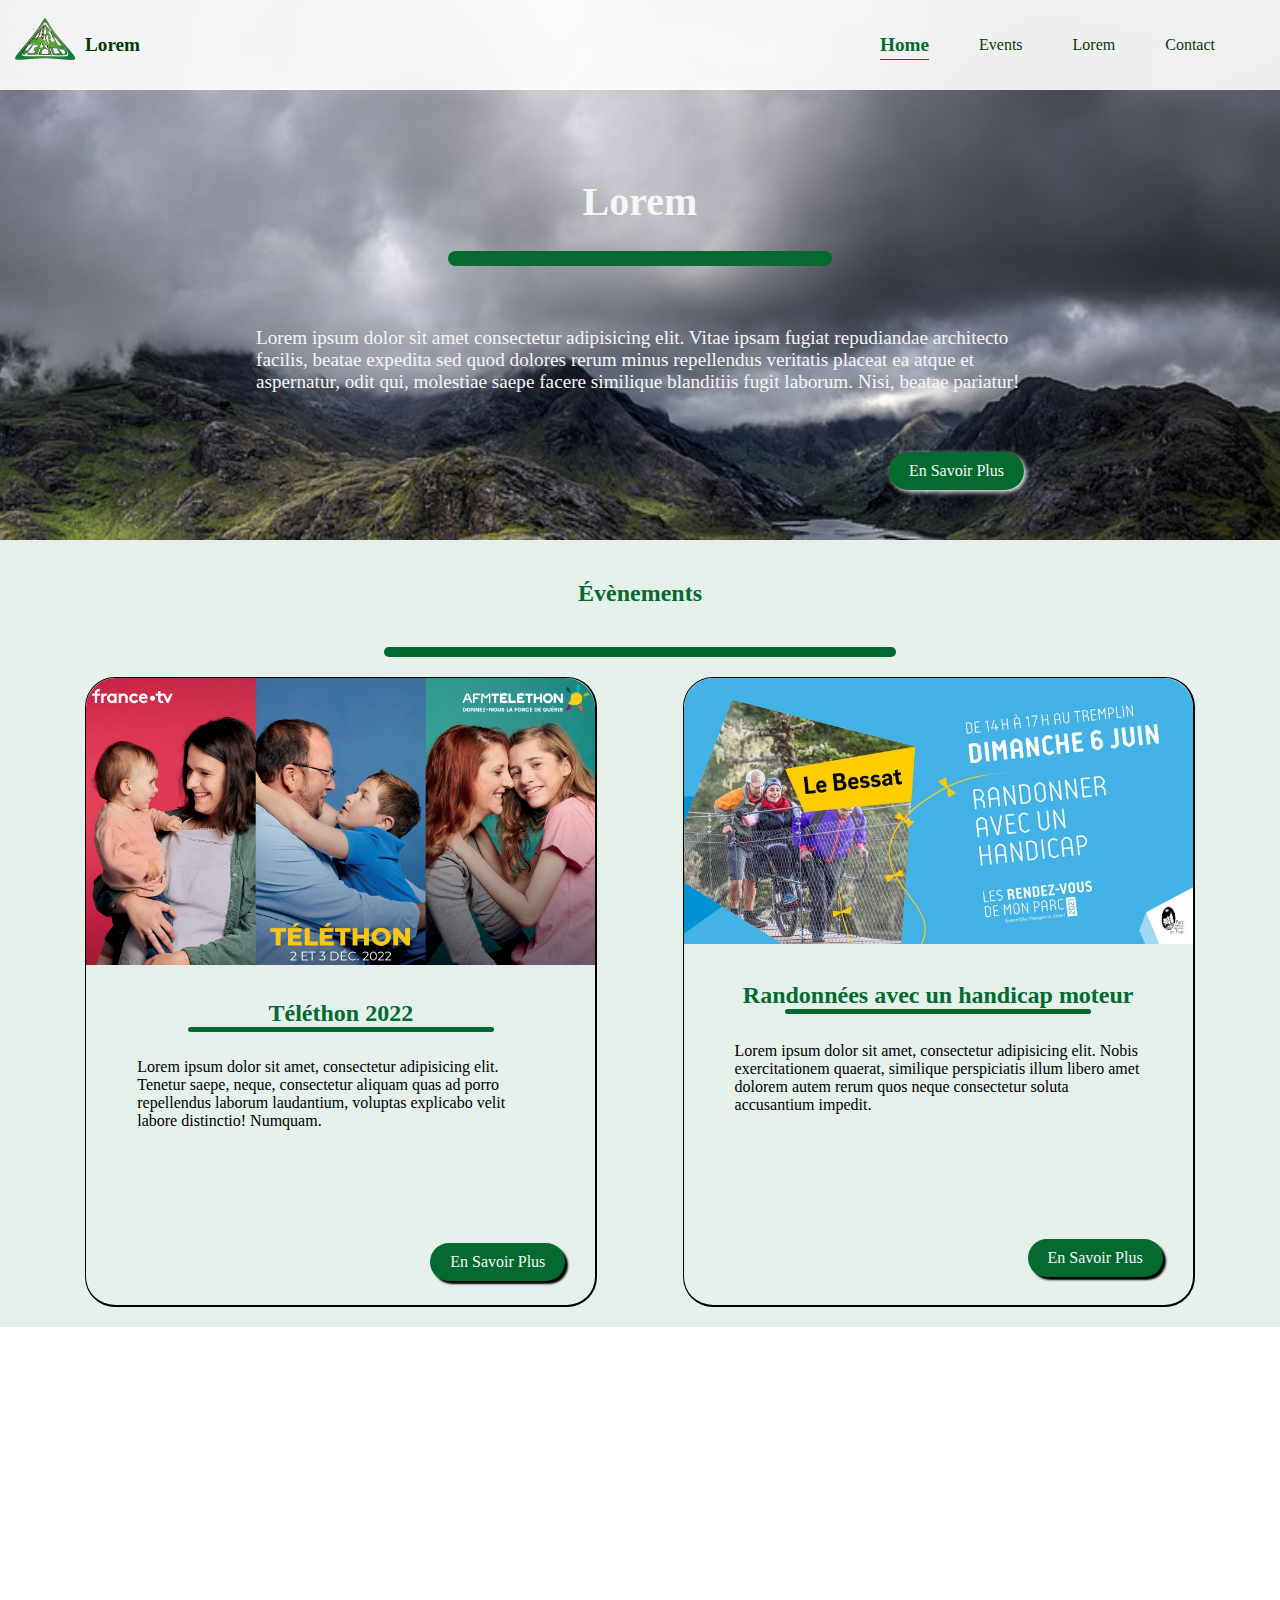
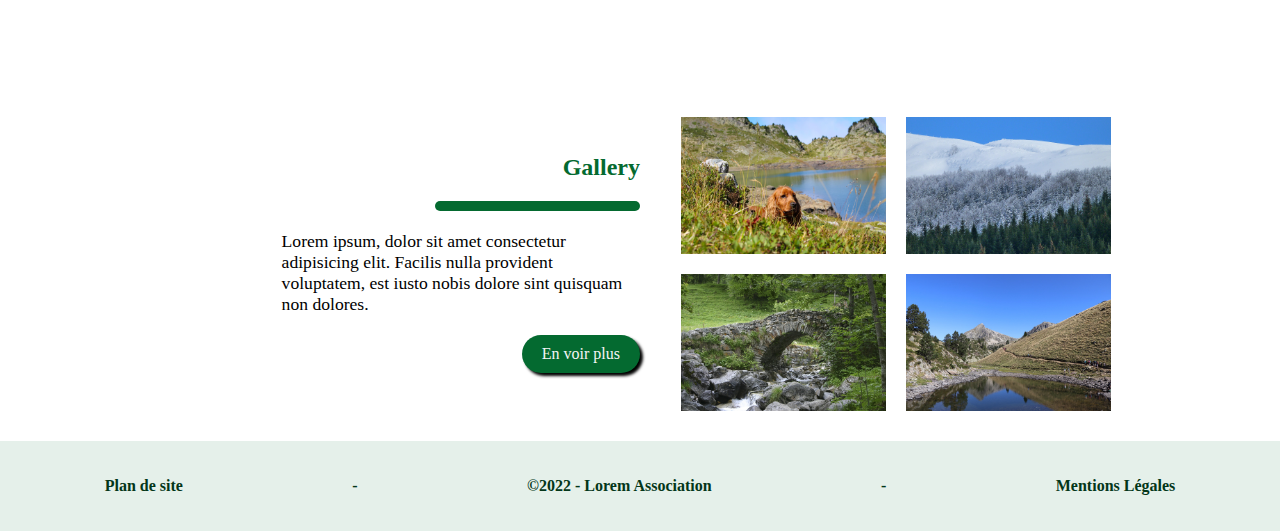
<file: index.html>
<!DOCTYPE html>
<html lang="fr">
  <head>
    <meta charset="UTF-8" />
    <meta http-equiv="X-UA-Compatible" content="IE=edge, chrome=1" />
    <!-- Configuration de la fenêtre d'affichage pour que votre site Web ait une belle apparence sur tous les appareils -->
    <meta name="viewport" content="width=device-width, initial-scale=1.0" />
    <!-- Description pour recherche via un navigateur web -->
    <meta
      name="description"
      content="Lorem ipsum dolor sit amet, consectetur adipiscing elit. Nunc in nibh pellentesque ligula ornare imperdiet sit amet eget augue. Sed eu erat a eros ac."
    />
    <!-- Tab title -->
    <title>Lorem Association</title>
    <!-- Tab picture -->
    <link rel="icon" href="./assets/logo.png" type="image/png" />
    <!-- CSS -->
    <link rel="stylesheet" href="style.css" />
  </head>
  <body>
    <header>
      <!-- Navbar -->
      <nav class="navbar">
        <!-- Left section-->
        <div class="container-logo">
          <img
            src="./assets/logo.png"
            alt="Logo de l'association"
            class="img-logo"
          />
          <p class="name-logo">Lorem</p>
        </div>
        <!-- right section and btn+mobile menu-->
        <div class="menu">
          <label for="menu-check" class="btn-mobile-menu">
            <svg
              version="1.1"
              id="Capa_1"
              xmlns="http://www.w3.org/2000/svg"
              xmlns:xlink="http://www.w3.org/1999/xlink"
              x="0px"
              y="0px"
              viewBox="0 0 283.426 283.426"
              style="enable-background: new 0 0 283.426 283.426"
              xml:space="preserve"
              class="btn-mobile"
            >
              <g>
                <rect
                  x="0"
                  y="40.84"
                  style="fill: rgb(5, 60, 5)"
                  width="283.426"
                  height="47.735"
                />
                <rect
                  x="0"
                  y="117.282"
                  style="fill: rgb(5, 60, 5)"
                  width="283.426"
                  height="47.735"
                />
                <rect
                  x="0"
                  y="194.851"
                  style="fill: rgb(5, 60, 5)"
                  width="283.426"
                  height="47.735"
                />
              </g>
            </svg>
          </label>
          <input type="checkbox" id="menu-check" />
          <div class="container-menu-navbar">
            <menu class="menu-navbar">
              <li class="menu-nav-link">
                <a href="#" class="nav-link active">Home</a>
              </li>
              <li class="menu-nav-link">
                <a href="./pages/events.html" class="nav-link">Events</a>
              </li>
              <li class="menu-nav-link">
                <a href="#" class="nav-link">Lorem</a>
              </li>
              <li class="menu-nav-link">
                <a href="#" class="nav-link">Contact</a>
              </li>
            </menu>
          </div>
        </div>
      </nav>
    </header>
    <main>
      <!-- First section -> presentation -->
      <section class="firstSection">
        <div class="firstSectionabsolute">
          <h1 class="titleh1">Lorem</h1>
          <div class="line-firstSection"></div>
          <p class="text-firstSection">
            Lorem ipsum dolor sit amet consectetur adipisicing elit. Vitae ipsam
            fugiat repudiandae architecto facilis, beatae expedita sed quod
            dolores rerum minus repellendus veritatis placeat ea atque et
            aspernatur, odit qui, molestiae saepe facere similique blanditiis
            fugit laborum. Nisi, beatae pariatur!
          </p>
          <a href="#" class="btn-firtSection"> En Savoir Plus</a>
        </div>
      </section>
      <!-- second section -> Evenements -->
      <section class="secondSection">
        <h2 class="titleh2-secondSection">Évènements</h2>
        <div class="line-secondSection"></div>
        <div class="container-card-secondSection">
          <div class="card">
            <img
              src="./assets/afficheTelethon2022.png"
              alt=""
              class="img-card"
            />
            <h3 class="titleh3-card-secondSection">Téléthon 2022</h3>
            <div class="line-card-secondSection"></div>
            <p class="desc-card-secondSection">
              Lorem ipsum dolor sit amet, consectetur adipisicing elit. Tenetur
              saepe, neque, consectetur aliquam quas ad porro repellendus
              laborum laudantium, voluptas explicabo velit labore distinctio!
              Numquam.
            </p>
            <a
              href="https://ced31-git.github.io/Studi_Eval01_siteStatique/pages/events.html"
              class="btn-card-secondSection"
              >En Savoir Plus</a
            >
          </div>
          <div class="card space-card-secondSection">
            <img src="./assets/randonneehandicap.jpg" alt="" class="img-card" />
            <h3 class="titleh3-card-secondSection">
              Randonnées avec un handicap moteur
            </h3>
            <div class="line-card-secondSection"></div>
            <p class="desc-card-secondSection">
              Lorem ipsum dolor sit amet, consectetur adipisicing elit. Nobis
              exercitationem quaerat, similique perspiciatis illum libero amet
              dolorem autem rerum quos neque consectetur soluta accusantium
              impedit.
            </p>
            <a
              href="https://ced31-git.github.io/Studi_Eval01_siteStatique/pages/events"
              class="btn-card-secondSection"
              >En Savoir Plus</a
            >
          </div>
        </div>
      </section>
      <!-- third section -> habillage -->
      <section class="parallax-thirdSection"></section>
      <!-- fourth section -> gallery-->
      <section class="fourthSection">
        <div class="container-info-gallery-fourthSection">
          <h3 class="titleh3-fourthSection">Gallery</h3>
          <div class="line-fourthSection"></div>
          <p class="desc-fourthSection">
            Lorem ipsum, dolor sit amet consectetur adipisicing elit. Facilis
            nulla provident voluptatem, est iusto nobis dolore sint quisquam non
            dolores.
          </p>
          <a href="" class="btn-fourthSection">En voir plus</a>
        </div>
        <div class="container-img-gallery-fourthSection">
          <img src="./assets/gallery01.jpg" alt="" class="img-gallery" />
          <img src="./assets/gallery02.jpg" alt="" class="img-gallery" />
          <img src="./assets/gallery03.jpg" alt="" class="img-gallery" />
          <img src="./assets/gallery04.jpg" alt="" class="img-gallery" />
        </div>
      </section>
    </main>
    <footer class="footer-class">
      <a href="#">Plan de site</a>
      <p>-</p>
      <p>©2022 - Lorem Association</p>
      <p>-</p>
      <a href="#">Mentions Légales</a>
    </footer>
  </body>
</html>
</file>
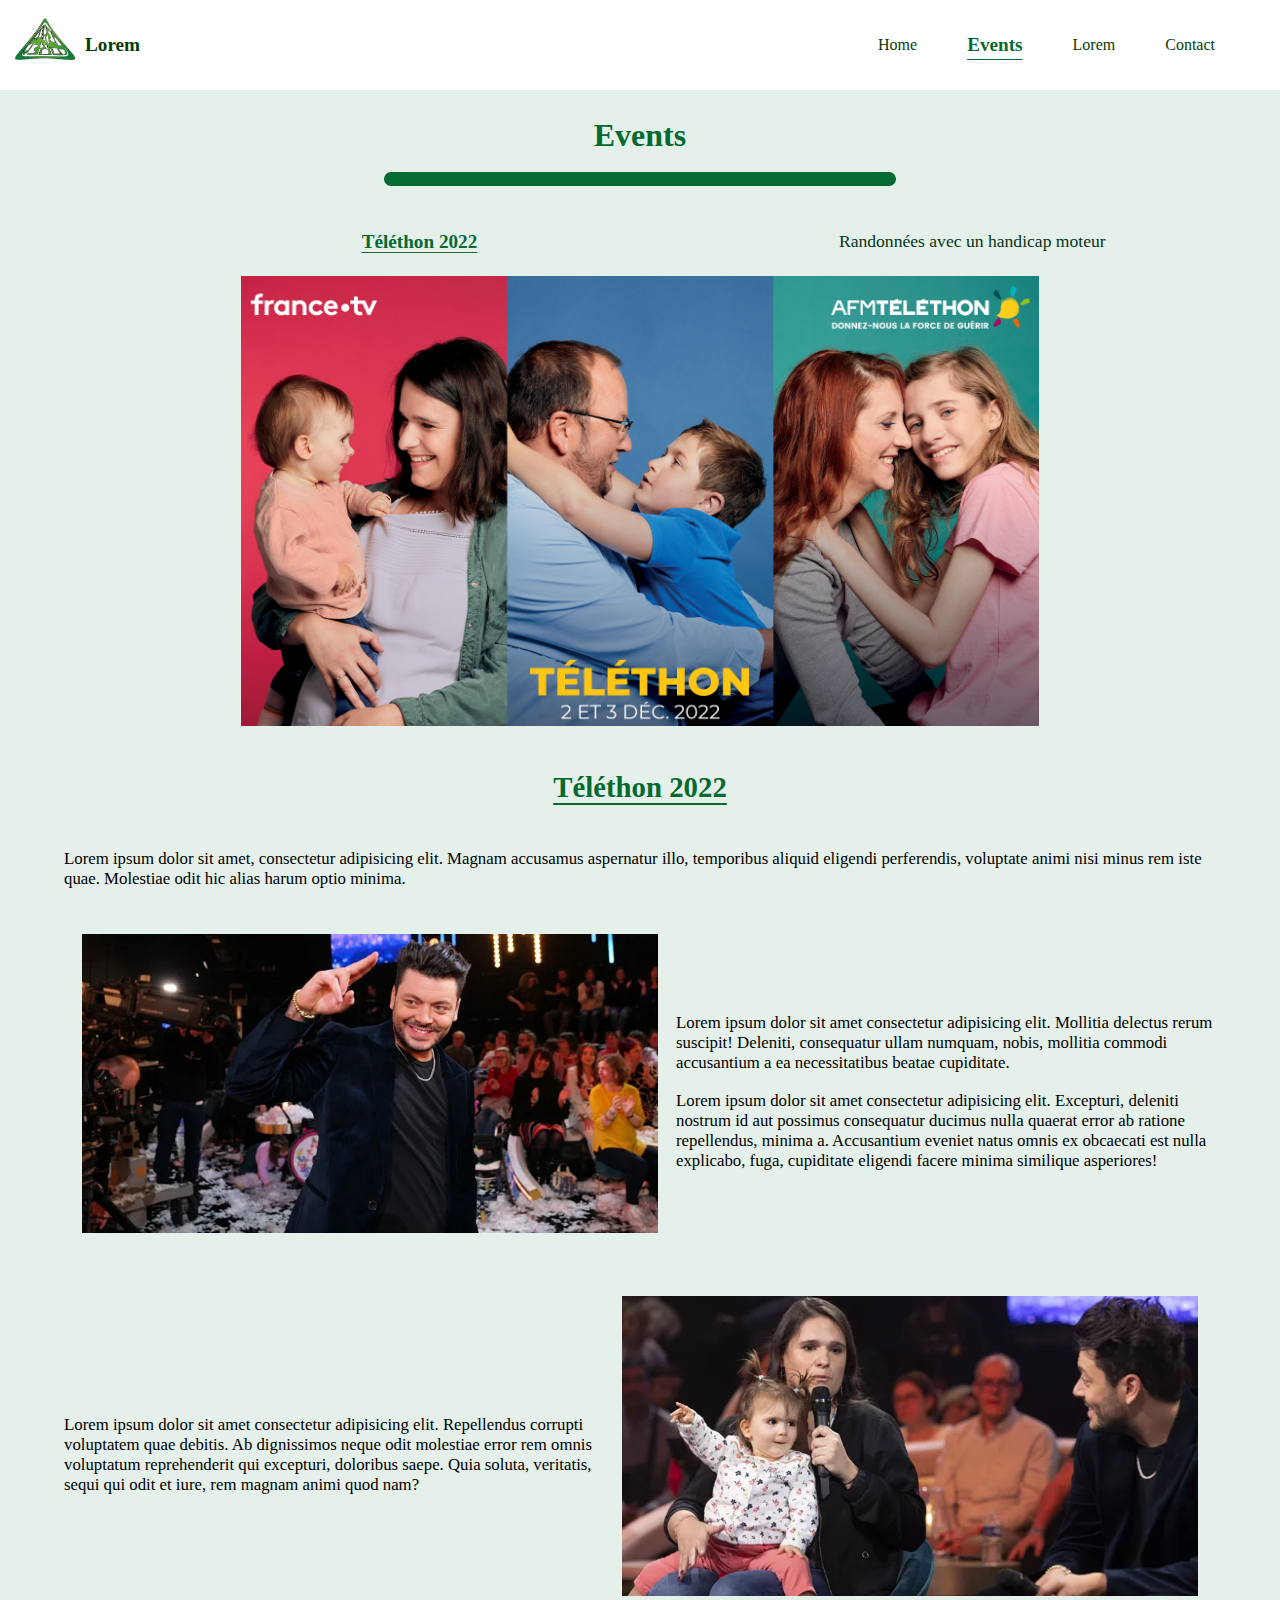
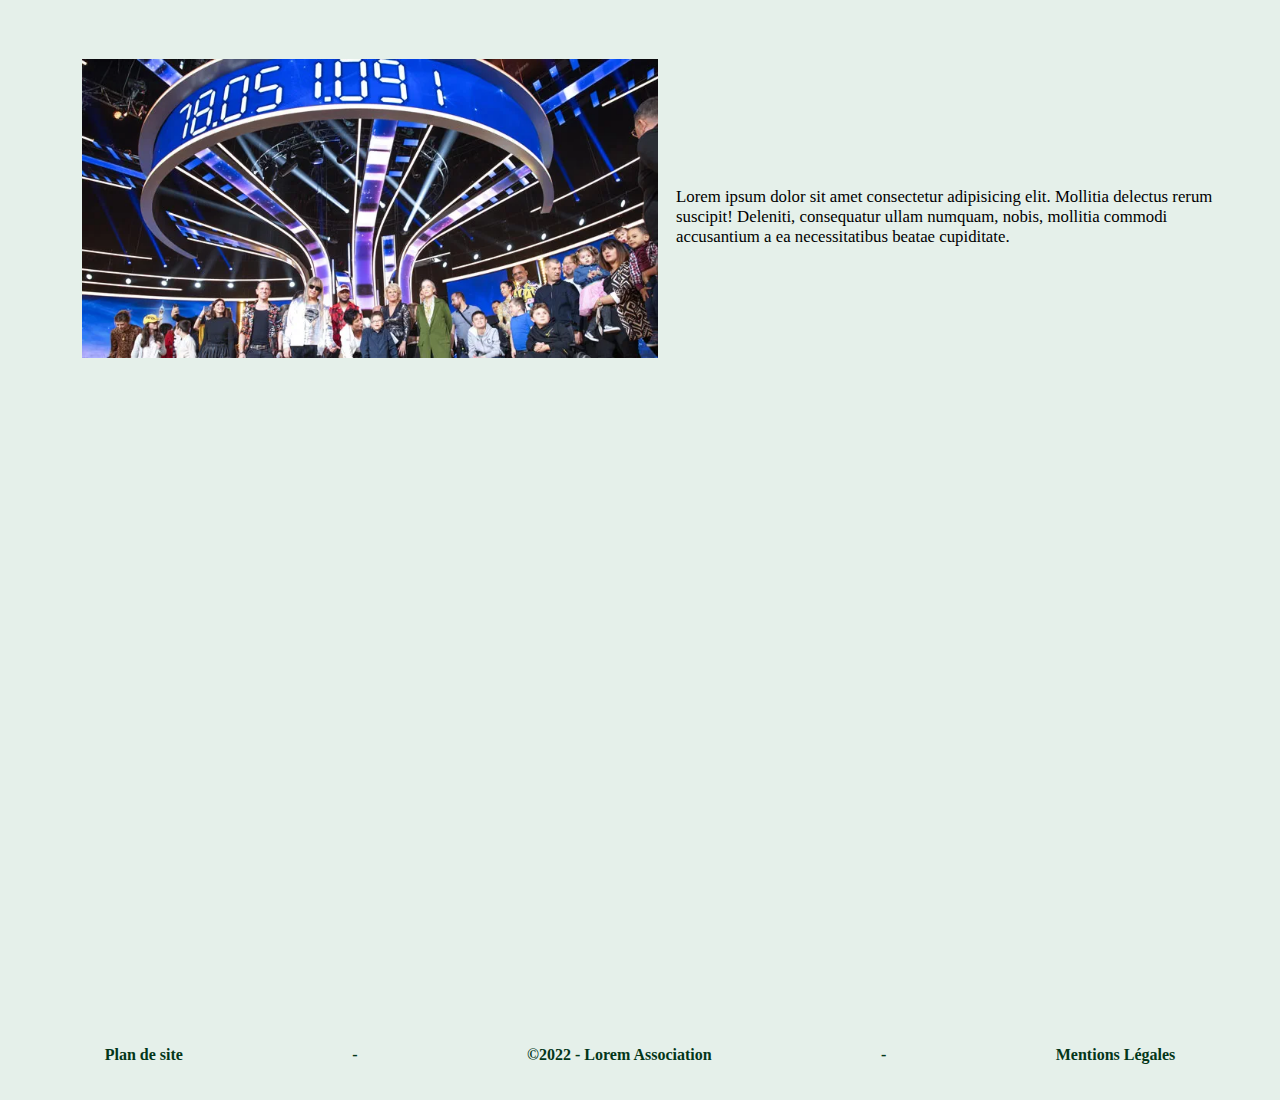
<file: pages/events.html>
<!DOCTYPE html>
<html lang="fr">
  <head>
    <meta charset="UTF-8" />
    <meta http-equiv="X-UA-Compatible" content="IE=edge, chrome=1" />
    <!-- Configuration de la fenêtre d'affichage pour que votre site Web ait une belle apparence sur tous les appareils -->
    <meta name="viewport" content="width=device-width, initial-scale=1.0" />
    <!-- Description pour recherche via un navigateur web -->
    <meta
      name="description"
      content="Lorem ipsum dolor sit amet, consectetur adipiscing elit. Nunc in nibh pellentesque ligula ornare imperdiet sit amet eget augue. Sed eu erat a eros ac."
    />
    <!-- Tab title -->
    <title>Lorem Association</title>
    <!-- Tab picture -->
    <link rel="icon" href="./assets/logo.png" type="image/png" />
    <!-- CSS -->
    <link rel="stylesheet" href="../style.css" />
  </head>
  <body>
    <header>
      <!-- Navbar -->
      <nav class="navbar">
        <!-- Left section-->
        <div class="container-logo">
          <img
            src="../assets/logo.png"
            alt="Logo de l'association"
            class="img-logo"
          />
          <p class="name-logo">Lorem</p>
        </div>
        <!-- right section and btn+mobile menu-->
        <div class="menu">
          <label for="menu-check" class="btn-mobile-menu">
            <svg
              version="1.1"
              id="Capa_1"
              xmlns="http://www.w3.org/2000/svg"
              xmlns:xlink="http://www.w3.org/1999/xlink"
              x="0px"
              y="0px"
              viewBox="0 0 283.426 283.426"
              style="enable-background: new 0 0 283.426 283.426"
              xml:space="preserve"
              class="btn-mobile"
            >
              <g>
                <rect
                  x="0"
                  y="40.84"
                  style="fill: rgb(5, 60, 5)"
                  width="283.426"
                  height="47.735"
                />
                <rect
                  x="0"
                  y="117.282"
                  style="fill: rgb(5, 60, 5)"
                  width="283.426"
                  height="47.735"
                />
                <rect
                  x="0"
                  y="194.851"
                  style="fill: rgb(5, 60, 5)"
                  width="283.426"
                  height="47.735"
                />
              </g>
            </svg>
          </label>
          <input type="checkbox" id="menu-check" />
          <div class="container-menu-navbar">
            <menu class="menu-navbar">
              <li class="menu-nav-link">
                <a href="../index.html" class="nav-link">Home</a>
              </li>
              <li class="menu-nav-link">
                <a href="#" class="nav-link active">Events</a>
              </li>
              <li class="menu-nav-link">
                <a href="#" class="nav-link">Lorem</a>
              </li>
              <li class="menu-nav-link">
                <a href="#" class="nav-link">Contact</a>
              </li>
            </menu>
          </div>
        </div>
      </nav>
    </header>
    <main class="main-events">
      <div class="tab-container">
        <h1 class="h1-event">Events</h1>
        <div class="line-event"></div>
        <div class="tab-content">
          <input type="radio" name="tab-event" id="tab-1" checked />
          <label for="tab-1" id="tab-1-event">Téléthon 2022</label>
          <input type="radio" name="tab-event" id="tab-2" />
          <label for="tab-2" id="tab-2-event"
            >Randonnées avec un handicap moteur</label
          >
          <article id="tab-event-01" class="tab-item">
            <img
              src="../assets/afficheTelethon2022.png"
              alt="Affiche téléthon 2022"
              class="img-tab"
            />
            <h2 class="h2-art">Téléthon 2022</h2>
            <p class="p-g">
              Lorem ipsum dolor sit amet, consectetur adipisicing elit. Magnam
              accusamus aspernatur illo, temporibus aliquid eligendi
              perferendis, voluptate animi nisi minus rem iste quae. Molestiae
              odit hic alias harum optio minima.
            </p>
            <div class="p-pair">
              <img
                src="../assets/img_articles_telethon/parrain.jpg"
                alt="Parrain du téléthon 2022: Kev Adams"
                class="img-art-tab"
              />
              <div>
                <p class="p-g">
                  Lorem ipsum dolor sit amet consectetur adipisicing elit.
                  Mollitia delectus rerum suscipit! Deleniti, consequatur ullam
                  numquam, nobis, mollitia commodi accusantium a ea
                  necessitatibus beatae cupiditate.
                </p>
                <p class="p-g">
                  Lorem ipsum dolor sit amet consectetur adipisicing elit.
                  Excepturi, deleniti nostrum id aut possimus consequatur
                  ducimus nulla quaerat error ab ratione repellendus, minima a.
                  Accusantium eveniet natus omnis ex obcaecati est nulla
                  explicabo, fuga, cupiditate eligendi facere minima similique
                  asperiores!
                </p>
              </div>
            </div>
            <div class="p-impair">
              <img
                src="../assets/img_articles_telethon/lucie-telethon2022.jpg.jpg"
                alt="Photo d'une interview de la maman de lucie avec Kev Adams"
                class="img-art-tab"
              />
              <p class="p-g">
                Lorem ipsum dolor sit amet consectetur adipisicing elit.
                Repellendus corrupti voluptatem quae debitis. Ab dignissimos
                neque odit molestiae error rem omnis voluptatum reprehenderit
                qui excepturi, doloribus saepe. Quia soluta, veritatis, sequi
                qui odit et iure, rem magnam animi quod nam?
              </p>
            </div>

            <div class="p-pair">
              <img
                src="../assets/img_articles_telethon/plateau-final-telethon2022.jpg.jpg"
                alt="Plateau final àprès 30heures, 78051091 € de promesses de dons"
                class="img-art-tab"
              />
              <p class="p-g">
                Lorem ipsum dolor sit amet consectetur adipisicing elit.
                Mollitia delectus rerum suscipit! Deleniti, consequatur ullam
                numquam, nobis, mollitia commodi accusantium a ea necessitatibus
                beatae cupiditate.
              </p>
            </div>
          </article>
          <article id="tab-event-02" class="tab-item">
            <img
              src="../assets/randonneehandicap.jpg"
              alt="Affiche randonnée handicap"
              class="img-tab"
            />
            <h2>Randonnées avec un handicap moteur</h2>
            <p>Lorem ipsum dolor sit amet, consectetur adipisicing elit. Excepturi perspiciatis quia alias consequatur? Tempora, sequi!</p>
            <div class="p-pair">
                <img 
                src="../assets/img_articles_randonnees/studio-fgphotographies-fabrice-grain-ccmp-hiver-le-bessat-village.jpg" 
                alt="Le bessat sous la neige" 
                class="img-art-tab">
                <p class="p-g">Lorem ipsum dolor sit amet consectetur adipisicing elit. Perspiciatis, consequuntur.</p>
                <p class="p-g">Lorem ipsum dolor sit amet consectetur adipisicing elit. Dicta maxime cumque non velit, eum ad.</p>
            </div>
            <div class="p-impair">
                <img 
                src="../assets/img_articles_randonnees/images.jpg" 
                alt="image de cascade vue sur la randonnée" 
                class="img-art-tab">
                <p class="p-g">Lorem ipsum dolor sit amet consectetur adipisicing elit. Voluptatum odio, pariatur quo laudantium enim repellat eligendi delectus optio commodi consequatur dolores omnis ipsa, voluptate minus.</p>
            </div>
          </article>
        </div>
      </div>
    </main>
    <footer class="footer-class">
      <a href="#">Plan de site</a>
      <p>-</p>
      <p>©2022 - Lorem Association</p>
      <p>-</p>
      <a href="#">Mentions Légales</a>
    </footer>
  </body>
</html>
</file>
<file: style.css>
/*-------- Reset CSS ---------------*/
* {
  margin: 0;
  padding: 0;
  box-sizing: border-box;
}

/*------ Global CSS ----------------*/
li {
  list-style: none;
}

header {
  width: 100%;
}

body {
  width: 100%;
  overflow-x: hidden;
}
/*------------ CSS ----------------*/
/*____________ HEADER _____________*/
/*=============== Navbar ==========*/
.navbar {
  width: 100%;
  height: 10vh;
  background: rgba(255, 255, 255, 0.9);
  position: absolute;
  top: 0;
  left: 0;
  display: flex;
  justify-content: space-between;
  align-items: center;
  padding: 15px;
  z-index: 100;
}

/************* Logo **************/
.container-logo {
  display: flex;
  justify-content: flex-start;
  align-items: center;
}

.img-logo {
  width: 60px;
}

.name-logo {
  margin-left: 10px;
  font-weight: bold;
  font-size: 1.2rem;
  color: rgb(5, 60, 5);
  cursor: default;
}

/******** Mobile Menu Navbar *******/
.menu {
  height: 100%;
  width: 60vw;
  display: flex;
  align-items: center;
  justify-content: flex-end;
}

.btn-mobile-menu {
  cursor: pointer;
}

#menu-check {
  height: 100%;
  width: 100%;
  display: none;
}

.btn-mobile {
  width: 40px;
}
.container-menu-navbar {
  display: none;
}

.nav-link {
  color: rgb(5, 60, 5);
  text-decoration: none;
  font-size: 1.5rem;
}

.active {
  text-decoration: underline;
  text-underline-offset: 8px;
  font-weight: bold;
  color: rgb(4, 106, 48);
  font-size: 2rem;
  cursor: default;
}
/*:::::: Gestion Mobile Menu ::::::*/

#menu-check:checked ~ .container-menu-navbar {
  display: block;
}

.menu-navbar {
  position: absolute;
  left: 0;
  top: 10vh;
  width: 100vw;
  height: 90vh;
  background: rgba(255, 255, 255, 0.9);
  display: flex;
  flex-direction: column;
  justify-content: space-around;
  align-items: center;
}
/*__-__-__- Page d'accueil -__-__-__-__-__*/
/*____________ MAIN ______________*/
/*========== First section =======*/
.firstSection {
  z-index: 50;
  background-image: url(./assets/bg-header.jpg);
  height: 70vh;
  background-size: cover;
  background-position: top;
  background-repeat: no-repeat;
  background-attachment: fixed;
}

.firstSectionabsolute {
  position: absolute;
  top: 0;
  left: 0;
  width: 100vw;
  height: 45vh;
  margin: 10vh auto 0 0;
  color: whitesmoke;
  display: grid;
  grid-template-columns: 0.5fr 1.5fr 0.5fr;
  grid-template-rows: 1fr 0.5fr 1fr 0.5fr;
  grid-template-areas:
    ". h1-firstsection ."
    ". line-firstsection ."
    ". p-firstsection ."
    ". a-firstsection .";
  justify-content: start;
  align-content: center;
  justify-items: center;
  align-items: center;
}
.titleh1 {
  grid-area: h1-firstsection;
  font-size: 2.5rem;
  justify-self: center;
  align-self: end;
}
.line-firstSection {
  grid-area: line-firstsection;
  width: 50vw;
  height: 15px;
  background: rgb(4, 106, 48);
  border-radius: 50px;
  justify-self: center;
  align-self: center;
}
.text-firstSection {
  grid-area: p-firstsection;
  justify-self: start;
  align-self: center;
  font-size: 1.2rem;
}
.btn-firtSection {
  grid-area: a-firstsection;
  justify-self: end;
  align-self: center;
  color: whitesmoke;
  text-decoration: none;
  background: rgb(4, 106, 48);
  padding: 10px 20px;
  margin-top: 20px;
  border-radius: 50px;
  box-shadow: 2px 2px 5px whitesmoke;
}
.btn-firtSection:hover {
  color: rgb(5, 60, 5);
  background: whitesmoke;
  box-shadow: inset 3px 3px rgb(4, 106, 48);
}

/*==========Second Section ============*/
.secondSection {
  overflow-x: hidden;
  width: 100vw;
  background: rgba(4, 106, 48, 0.1);
  padding-top: 40px;
  display: flex;
  flex-direction: column;
  align-items: center;
}
.titleh2-secondSection {
  font-size: 1.5rem;
  color: rgb(4, 106, 48);
  padding-bottom: 40px;
}
.line-secondSection {
  width: 40%;
  height: 10px;
  background: rgb(1, 106, 48);
  border-radius: 20px;
}
.container-card-secondSection {
  width: 100%;
  display: flex;
  flex-direction: column;
  padding: 20px 0;
  align-items: center;
}
.card {
  height: 50vh;
  width: 60vw;
  border-left: 1px solid;
  border-top: 1px solid;
  border-right: 2px solid;
  border-bottom: 2px solid;
  border-radius: 30px;
  display: grid;
  grid-template-columns: 1fr;
  grid-template-rows: 1fr 0.5fr 0.25fr 1.5fr 0.5fr;
  grid-template-areas:
    "img-card"
    "h3-card"
    "line-card"
    "desc-card"
    "btn-card";
}
.space-card-secondSection {
  margin-top: 20px;
}
.img-card {
  grid-area: img-card;
  width: 100%;
  border-radius: 30px 30px 0 0;
}
.titleh3-card-secondSection {
  grid-area: h3-card;
  width: 100%;
  text-align: center;
  align-self: end;
  font-size: 1.5rem;
  color: rgb(4, 106, 48);
}
.line-card-secondSection {
  grid-area: line-card;
  background: rgb(1, 106, 48);
  height: 5px;
  width: 60%;
  justify-self: center;
  align-self: start;
  border-radius: 10px;
}
.desc-card-secondSection {
  grid-area: desc-card;
  width: 80%;
  height: 100%;
  justify-self: center;
}
.btn-card-secondSection {
  grid-area: btn-card;
  justify-self: end;
  align-self: start;
  margin-right: 30px;
  padding: 10px 20px;
  background: rgb(4, 106, 48);
  border-radius: 20px;
  color: whitesmoke;
  text-decoration: none;
  box-shadow: 3px 3px 2px black;
}
.btn-card-secondSection:hover {
  box-shadow: inset 3px 3px black;
  background: rgb(2, 74, 33);
}

/*========= third section -> parallax effect =====*/
.parallax-thirdSection {
  background-image: url(./assets/img01.jpg);
  background-position: center;
  background-repeat: no-repeat;
  background-size: cover;
  background-attachment: fixed;
  width: 100vw;
  height: 30vh;
}
/*======= fourth section -> gallery ============*/
.fourthSection {
  width: 100vw;
  margin-top: 10vh;
}
.container-info-gallery-fourthSection {
  width: 80vw;
  margin: 20px 0;
  display: flex;
  flex-direction: column;
  justify-content: center;
  align-items: center;
}
.titleh3-fourthSection {
  font-size: 1.5rem;
  color: rgb(4, 106, 48);
}
.line-fourthSection {
  width: 40%;
  height: 10px;
  background: rgb(4, 106, 48);
  border-radius: 10px;
  margin: 20px 0;
}
.desc-fourthSection {
  width: 70%;
  font-size: 1.1rem;
}
.btn-fourthSection {
  margin-top: 20px;
  padding: 10px 20px;
  background: rgb(4, 106, 48);
  border-radius: 30px;
  color: whitesmoke;
  text-decoration: none;
  box-shadow: 3px 3px 3px black;
}
.btn-fourthSection:hover {
  box-shadow: inset 3px 3px black;
  background: rgb(2, 74, 33);
}
.container-img-gallery-fourthSection {
  width: 80%;
  display: flex;
  flex-wrap: wrap;
  justify-content: center;
  margin: 20px 0;
}
.img-gallery {
  width: 40%;
  margin: 2%;
}
/*__-__-__- Page Events -__-__-__-__-__*/
.main-events {
  margin-top: 10vh;
  background: rgba(4,106,48,0.1);
  height: 250vh
}

/*--------- Tab box ----------*/
.tab-container {
  margin-top: 5vh;
  width: 100vw;
  display: flex;
  flex-direction: column;
  align-items: center;
}
.h1-event {
  color: rgb(4, 106, 48);
  margin-top: 3vh;
}
.line-event {
  margin-top: 2vh;
  width: 40vw;
  height: 1.5vh;
  background: rgb(4, 106, 48);
  border-radius: 30px;
}
.tab-content {
  margin-top: 5vh;
  position: relative;
  width: 100vw;
  display: flex;
  justify-content: space-evenly;
}
#tab-1, #tab-2 {
  visibility: hidden;
}
#tab-1-event, #tab-2-event {
  cursor: pointer;
  font-size: 1.1rem;
  color: rgb(3, 54, 25);
}
/*---------- Tab-item -------*/
.tab-item {
  width: 80vw;
  margin-top: 5vh;
  visibility: hidden;
  position: absolute;
  left: auto;
  display: flex;
  flex-direction: column;
  justify-content: start;
  align-items: center;
}
#tab-1:checked ~ #tab-event-01, #tab-2:checked ~ #tab-event-02 {
  visibility: visible;
}
#tab-1:checked ~ #tab-1-event, #tab-2:checked ~ #tab-2-event {
  font-weight: bold;
  font-size: 1.2rem;
  text-decoration: underline;
  text-underline-offset: 4px;
  color: rgb(4, 106, 48);
}

.img-tab, .img-art-tab {
  max-width: 80vw;
  min-width: 45vw;
  max-height: 50vh;
}
.h2-art {
  margin-top: 5vh;
  text-decoration: underline;
  text-underline-offset: 6px;
  color: rgb(4, 106, 48);
  font-size: 1.8rem;
}
.h2-art ~ .p-g {
  margin-top: 3vh;
}
.p-g{
  padding-top: 2vh;
  font-size: 1.05rem;
}
.p-pair, .p-impair {
  margin-top: 3vh;
}
/*____________ FOOTER ____________*/
.footer-class {
  width: 100vw;
  height: 10vh;
  background: rgba(4, 106, 48, 0.1);
  display: flex;
  justify-content: space-around;
  align-items: center;
  padding: 20px;
}
.footer-class > a,
.footer-class > p {
  text-decoration: none;
  color: rgb(3, 54, 25);
  font-weight: bold;
}
/*--------- Responsive CSS -------*/
@media screen and (min-width: 768px) {
  /*____________ HEADER _____________*/
  /*=============== Navbar ==========*/

  .btn-mobile-menu {
    display: none;
  }
  .menu-navbar {
    position: static;
    flex-direction: row;
    height: 100%;
    width: 60vw;
    justify-content: end;
    background: transparent;
  }
  .nav-link {
    font-size: 1rem;
    margin-right: 50px;
  }

  .active {
    font-size: 1.2rem;
    cursor: default;
  }

  .nav-link:hover {
    font-weight: bold;
    text-decoration: underline;
    text-underline-offset: 4px;
    font-size: 1.2rem;
  }
  #menu-check ~ .container-menu-navbar {
    display: flex;
  }
  /*__-__-__- Page d'accueil -__-__-__-__-__*/
  /*__________ MAIN _____________________*/
  /*======== first section ==============*/
  .firstSection {
    height: 60vh;
  }
  .line-firstSection {
    width: 30vw;
  }

  /*======== second section ============*/
  .container-card-secondSection {
    flex-direction: row;
    justify-content: space-evenly;
  }
  .card {
    width: 40%;
    height: 70vh;
    width: 40vw;
  }
  .space-card-secondSection {
    margin: 0;
  }
  /*=========== fourth section ========*/
  .fourthSection {
    display: flex;
    align-items: center;
    justify-content: center;
  }
  .container-info-gallery-fourthSection {
    width: 40vw;
    align-items: end;
  }
  .container-img-gallery-fourthSection {
    width: 40vw;
  }
  /*__-__-__- Page Events -__-__-__-__-__*/
  .main-events{
    height: 280vh;
  }
  .p-impair, .p-pair {
    display: flex;
    justify-content: center;
    align-items: center;
  }
  .p-impair {
    flex-direction: row-reverse;
  }
  .img-art-tab {
    width: 30vw;
    margin: 2vh;
  }
  .tab-item {
    width: 90vw;
  }
}
</file>
